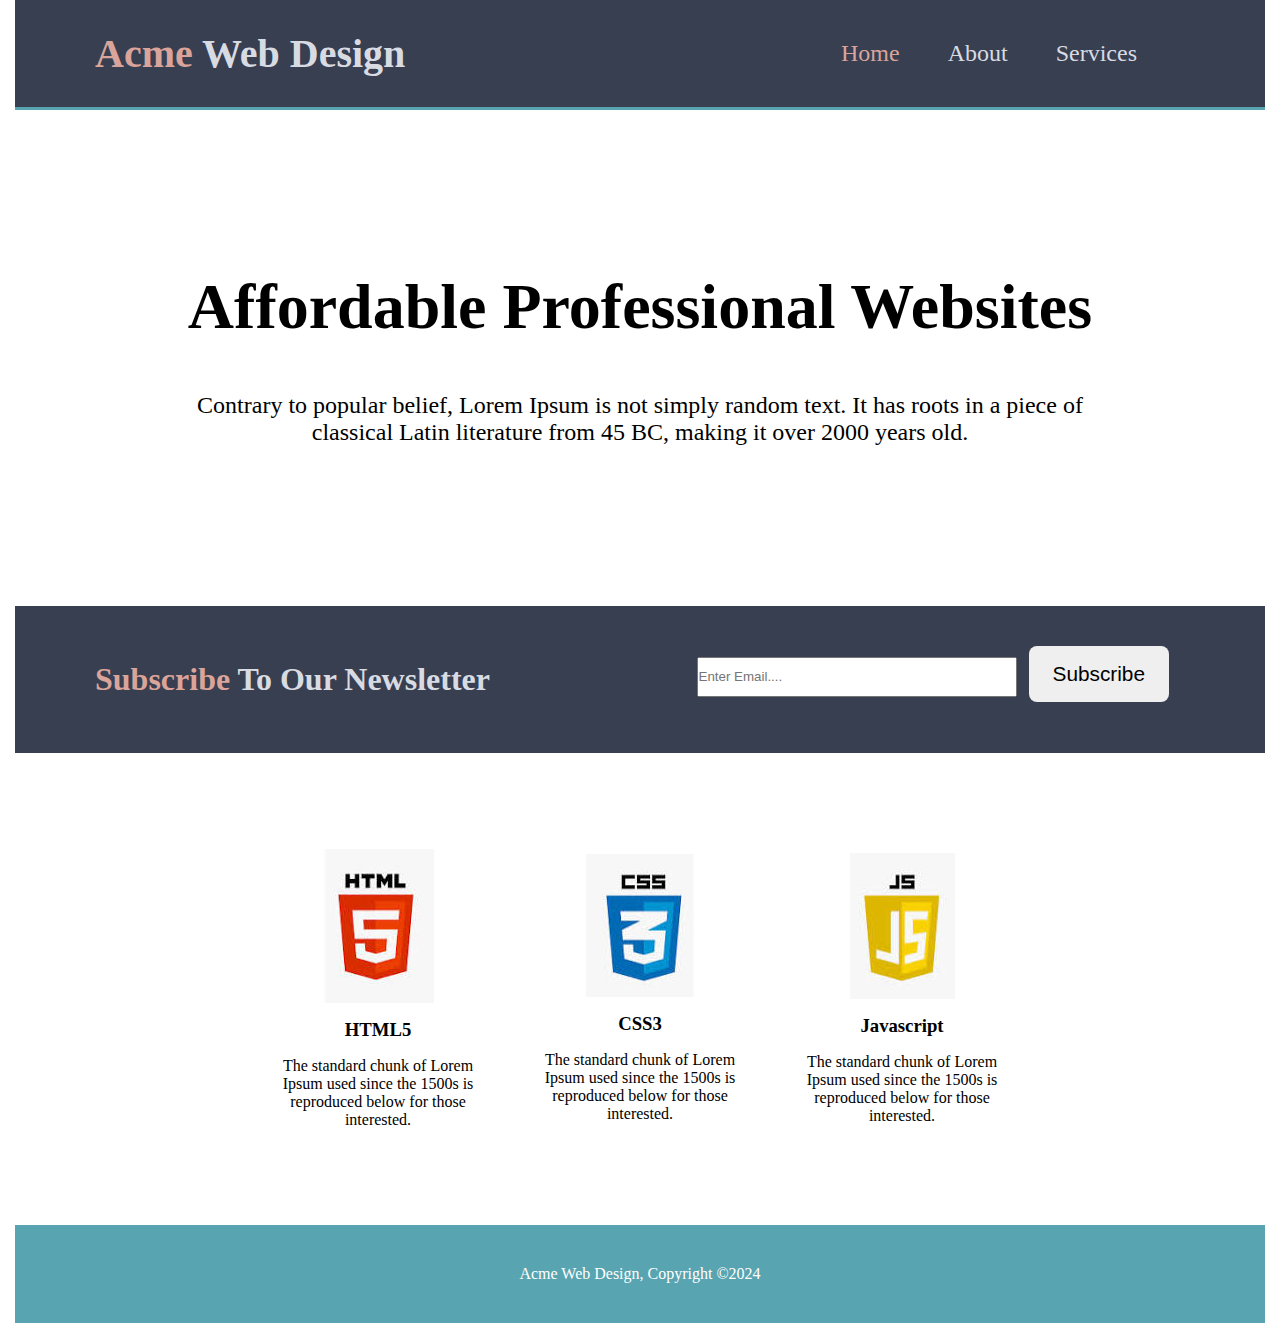
<file: index.html>
<!DOCTYPE html>
<html lang="en">
  <head>
    <meta charset="UTF-8" />
    <meta name="viewport" content="width=device-width, initial-scale=1.0" />
    <title>ACME</title>
    <link rel="stylesheet" href="style.css" />
  </head>
  <body>
    <header>
      <div class="container">
        <div id="branding">
          <h1><span class="highlight">Acme</span> Web Design</h1>
        </div>
        <nav>
          <ul>
            <li class="current"><a href="index.html">Home</a></li>
            <li><a href="about.html">About</a></li>
            <li><a href="services.html">Services</a></li>
          </ul>
        </nav>
      </div>
    </header>
    <section id="showcase">
      <div class="container-1">
        <h1>Affordable Professional Websites</h1>

        <p>
          Contrary to popular belief, Lorem Ipsum is not simply random text. It
          has roots in a piece of classical Latin literature from 45 BC, making
          it over 2000 years old.
        </p>
      </div>
    </section>
    <section id="newsletter">
      <div class="container-news">
        <h2><span class="font">Subscribe</span> To Our Newsletter</h2>
        <form>
          <input type="email1" placeholder="Enter Email...." />
          <button type="submit" class="button-1">Subscribe</button>
        </form>
      </div>
    </section>
    <section id="boxes">
      <div class="container-box">
        <div class="box">
          <img src=".//Images/h.jpeg" alt="HTML5 logo" />
          <h3>HTML5</h3>
          <p>
            The standard chunk of Lorem Ipsum used since the 1500s is reproduced
            below for those interested.
          </p>
        </div>
        <div class="box">
          <img src=".//Images/c.jpeg" alt="CSS3 logo" />
          <h3>CSS3</h3>
          <p>
            The standard chunk of Lorem Ipsum used since the 1500s is reproduced
            below for those interested.
          </p>
        </div>
        <div class="box">
          <img src=".//Images/j.jpeg" alt="Javascript logo" />
          <h3>Javascript</h3>
          <p>
            The standard chunk of Lorem Ipsum used since the 1500s is reproduced
            below for those interested.
          </p>
        </div>
      </div>
    </section>
    <footer>
      <p>Acme Web Design, Copyright &copy;2024</p>
    </footer>
  </body>
</html>
</file>
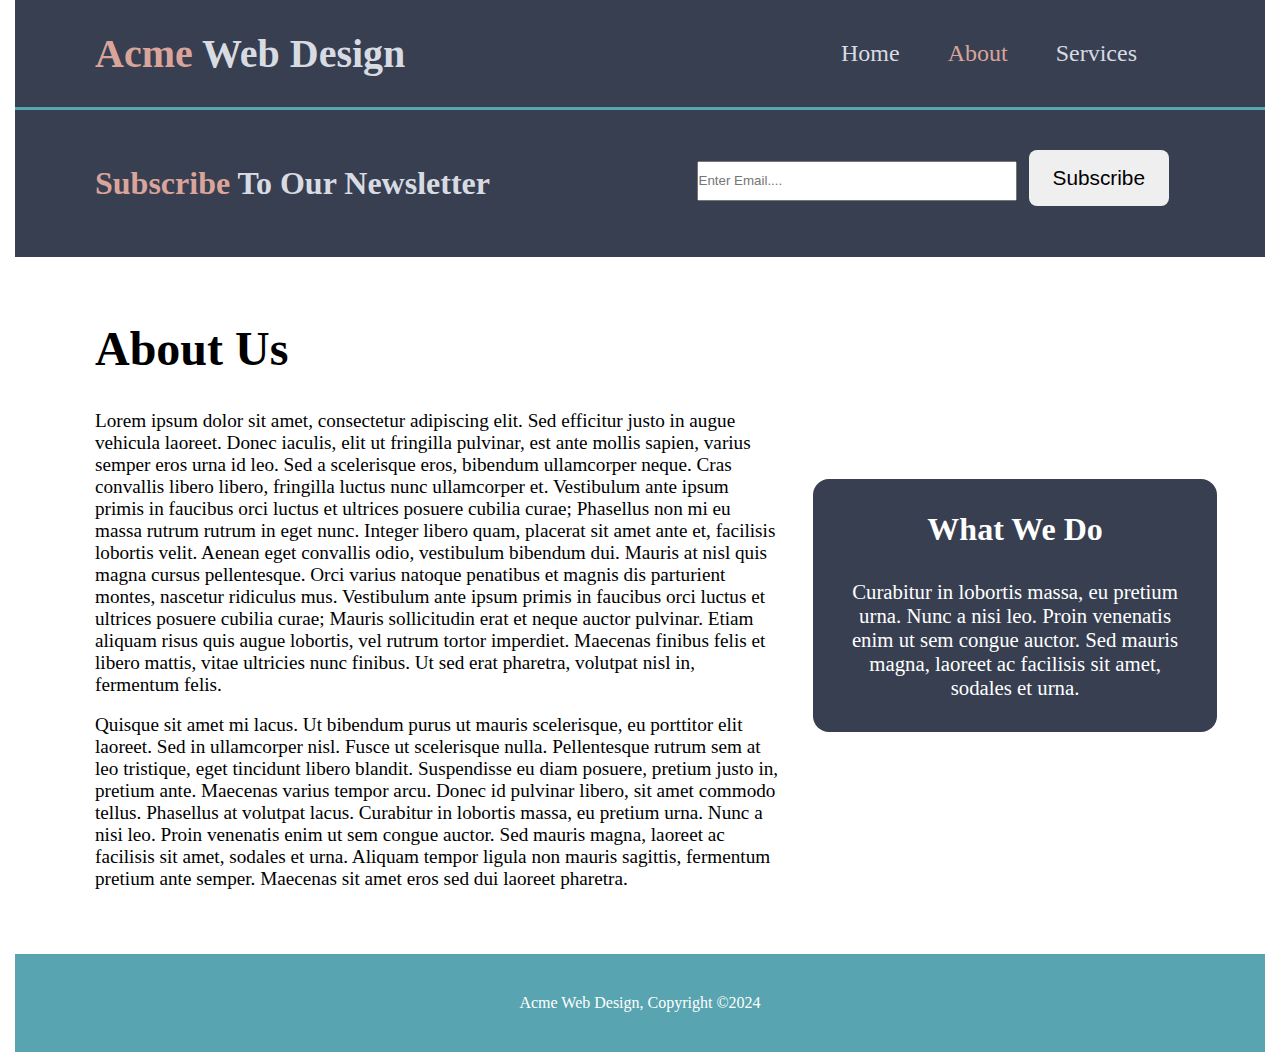
<file: about.html>
<!DOCTYPE html>
<html lang="en">
  <head>
    <meta charset="UTF-8" />
    <meta name="viewport" content="width=device-width, initial-scale=1.0" />
    <title>ACME</title>
    <link rel="stylesheet" href="style.css" />
  </head>
  <body>
    <header>
      <div class="container">
        <div id="branding">
          <h1><span class="highlight">Acme</span> Web Design</h1>
        </div>
        <nav>
          <ul>
            <li><a href="index.html">Home</a></li>
            <li class="current"><a href="about.html">About</a></li>
            <li><a href="services.html">Services</a></li>
          </ul>
        </nav>
      </div>
    </header>

    <section id="newsletter">
      <div class="container-news">
        <h2><span class="font">Subscribe</span> To Our Newsletter</h2>
        <form>
          <input type="email1" placeholder="Enter Email...." />
          <button type="submit" class="button-1">Subscribe</button>
        </form>
      </div>
    </section>
    <article class="wrapper">
      <div class="container-left">
        <h1>About Us</h1>
        <br />
        <p>
          Lorem ipsum dolor sit amet, consectetur adipiscing elit. Sed efficitur
          justo in augue vehicula laoreet. Donec iaculis, elit ut fringilla
          pulvinar, est ante mollis sapien, varius semper eros urna id leo. Sed
          a scelerisque eros, bibendum ullamcorper neque. Cras convallis libero
          libero, fringilla luctus nunc ullamcorper et. Vestibulum ante ipsum
          primis in faucibus orci luctus et ultrices posuere cubilia curae;
          Phasellus non mi eu massa rutrum rutrum in eget nunc. Integer libero
          quam, placerat sit amet ante et, facilisis lobortis velit. Aenean eget
          convallis odio, vestibulum bibendum dui. Mauris at nisl quis magna
          cursus pellentesque. Orci varius natoque penatibus et magnis dis
          parturient montes, nascetur ridiculus mus. Vestibulum ante ipsum
          primis in faucibus orci luctus et ultrices posuere cubilia curae;
          Mauris sollicitudin erat et neque auctor pulvinar. Etiam aliquam risus
          quis augue lobortis, vel rutrum tortor imperdiet. Maecenas finibus
          felis et libero mattis, vitae ultricies nunc finibus. Ut sed erat
          pharetra, volutpat nisl in, fermentum felis.
        </p>
        <br />
        <p>
          Quisque sit amet mi lacus. Ut bibendum purus ut mauris scelerisque, eu
          porttitor elit laoreet. Sed in ullamcorper nisl. Fusce ut scelerisque
          nulla. Pellentesque rutrum sem at leo tristique, eget tincidunt libero
          blandit. Suspendisse eu diam posuere, pretium justo in, pretium ante.
          Maecenas varius tempor arcu. Donec id pulvinar libero, sit amet
          commodo tellus. Phasellus at volutpat lacus. Curabitur in lobortis
          massa, eu pretium urna. Nunc a nisi leo. Proin venenatis enim ut sem
          congue auctor. Sed mauris magna, laoreet ac facilisis sit amet,
          sodales et urna. Aliquam tempor ligula non mauris sagittis, fermentum
          pretium ante semper. Maecenas sit amet eros sed dui laoreet pharetra.
        </p>
      </div>
      <div class="container-right">
        <h1>What We Do</h1>
        <p>
          Curabitur in lobortis massa, eu pretium urna. Nunc a nisi leo. Proin
          venenatis enim ut sem congue auctor. Sed mauris magna, laoreet ac
          facilisis sit amet, sodales et urna.
        </p>
      </div>
    </article>
    <footer>
      <p>Acme Web Design, Copyright &copy;2024</p>
    </footer>
  </body>
</html>
</file>
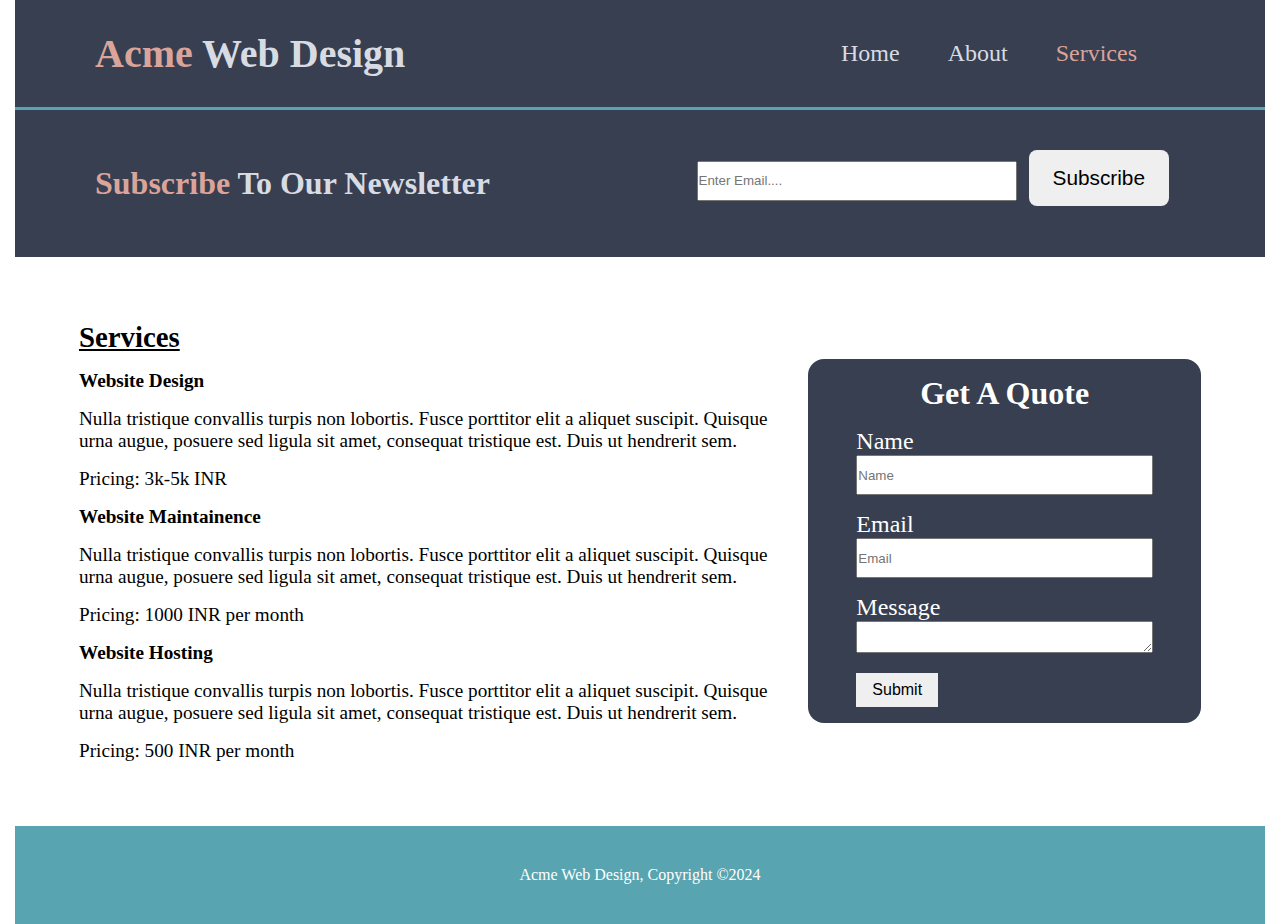
<file: services.html>
<!DOCTYPE html>
<html lang="en">
  <head>
    <meta charset="UTF-8" />
    <meta name="viewport" content="width=device-width, initial-scale=1.0" />
    <title>ACME</title>
    <link rel="stylesheet" href="style.css" />
  </head>
  <body>
    <header>
      <div class="container">
        <div id="branding">
          <h1><span class="highlight">Acme</span> Web Design</h1>
        </div>
        <nav>
          <ul>
            <li><a href="index.html">Home</a></li>
            <li><a href="about.html">About</a></li>
            <li class="current"><a href="services.html">Services</a></li>
          </ul>
        </nav>
      </div>
    </header>
    <section id="newsletter">
      <div class="container-news">
        <h2><span class="font">Subscribe</span> To Our Newsletter</h2>
        <form>
          <input type="email1" placeholder="Enter Email...." />
          <button type="submit" class="button-1">Subscribe</button>
        </form>
      </div>
    </section>

    <!-- <section id="newsletter">
      <div class="container-news">
        <h2>Subscribe To Our Newsletter</h2>
        <form>
          <input type="email" placeholder="Enter Email...." />
          <button type="submit" class="button-1">Subscribe</button>
        </form>
      </div>
    </section> -->
    <section class="services">
      <div class="left">
        <h2>Services</h2>

        <h4>Website Design</h4>
        <p>
          Nulla tristique convallis turpis non lobortis. Fusce porttitor elit a
          aliquet suscipit. Quisque urna augue, posuere sed ligula sit amet,
          consequat tristique est. Duis ut hendrerit sem.
        </p>
        <p>Pricing: 3k-5k INR</p>
        <h4>Website Maintainence</h4>
        <p>
          Nulla tristique convallis turpis non lobortis. Fusce porttitor elit a
          aliquet suscipit. Quisque urna augue, posuere sed ligula sit amet,
          consequat tristique est. Duis ut hendrerit sem.
        </p>
        <p>Pricing: 1000 INR per month</p>
        <h4>Website Hosting</h4>
        <p>
          Nulla tristique convallis turpis non lobortis. Fusce porttitor elit a
          aliquet suscipit. Quisque urna augue, posuere sed ligula sit amet,
          consequat tristique est. Duis ut hendrerit sem.
        </p>
        <p>Pricing: 500 INR per month</p>
      </div>

      <div class="right">
        <form>
          <h1>Get A Quote</h1>
        <div class="quote">
          <label for="input">Name</label><br>
          <input type="text" placeholder="Name" /><br>

          <label for="input">Email</label><br>
          <input type="email" placeholder="Email" /><br>
       
          <label for="input">Message</label><br>
          <textarea name="message"></textarea><br>
       
        <button type="submit" class="cta">Submit</button>
      </div>
    </form>
    </section>
    <footer>
      <p>Acme Web Design, Copyright &copy;2024</p>
    </footer>
  </body>
</html>
</file>
<file: style.css>
* {
  padding: 0;
  margin: 0;
  box-sizing: border-box;
}
html {
  max-width: 1250px;
  margin: auto;
}
body {
  font-size: 16px;
}
/* Header */

header .container {
  display: flex;
  justify-content: space-between;
  align-items: center;
  padding: 1.5rem 5rem;
  background: #373f51;
  border-bottom: 3px solid #58a4b0;
}
.container h1 {
  color: #d8dbe2;
  font-size: 2.5rem;
}
.highlight {
  color: #daa49a;
}
nav ul {
  list-style: none;
  display: flex;
  gap: 1rem;
  padding: 1rem 2rem;
}
ul li a {
  padding: 0.5rem 1rem;
  text-decoration: none;
  font-size: 1.5rem;
  color: #d8dbe2;
  cursor: pointer;
}
ul li a:hover {
  color: whitesmoke;
  text-decoration: underline;
}
.current a {
  color: #daa49a;
}
/* Showcase */
section .container-1 {
  text-align: center;
  padding: 10rem;
}

section .container-1 h1 {
  font-size: 4rem;
  margin-bottom: 2rem;
}
section .container-1 p {
  font-size: 1.5rem;
  margin-top: 3rem;
}
/* Newsletter */
.container-news {
  display: flex;
  justify-content: space-between;
  align-items: center;
  padding: 1.5rem 5rem;
  background: #373f51;
}
.container-news h2 {
  font-size: 2rem;
  color: #d8dbe2;
}
.font {
  color: #daa49a;
}
form {
  padding: 1rem;
}
form input {
  width: 20rem;
  height: 2.5rem;
  margin-right: 0.5rem;
  outline: none;
}
.button-1 {
  padding: 1rem 1.5rem;
  border-radius: 0.5rem;
  cursor: pointer;
  font-size: 1.3rem;
  box-shadow: none;
  outline: none;
  border: none;
}
.button-1:hover {
  background: #58a4b0;
  color: white;
}
/* Boxes */
.container-box {
  display: flex;
  justify-content: space-between;
  gap: 1rem;
  padding: 5rem 15rem;
}
.box {
  padding: 1rem 0.5rem;
  display: flex;
  flex-direction: column;
  align-items: center;
  justify-content: center;
}
.box h3 {
  margin: 1rem 0;
}
.box p {
  text-align: center;
  font-size: 1rem;
}
footer {
  text-align: center;
  padding: 2.5rem 0;
  background: #58a4b0;
  color: white;
}
/* Article */
.wrapper {
  display: flex;
  flex-wrap: wrap;
  align-items: center;
  justify-content: center;
  margin: 2rem 3rem;
}
.wrapper > *:nth-child(1) {
  flex: 1 1 65%;
  min-width: 25ch;
  padding: 2rem;
}
.wrapper > *:nth-child(2) {
  flex: 1 1 35%;
  min-width: 15ch;
  background: #373f51;
  color: white;
  border-radius: 1rem;
  padding: 2rem;
}

.container-right h1 {
  font-size: 2rem;
  margin-bottom: 2rem;
  text-align: center;
}
.container-right p {
  font-size: 1.3rem;
  text-align: center;
}
.container-left h1 {
  font-size: 3rem;
  margin-bottom: 1rem;
}
.container-left p {
  font-size: 1.2rem;
}
/* Services */

.services {
  display: flex;
  flex-wrap: wrap;
  align-items: center;
  justify-content: center;

  margin: 2rem 4rem;
}
.services > *:nth-child(1) {
  flex: 1 1 65%;
  min-width: 25ch;
  padding: 2rem;
  font-size: 1.2rem;
  display: flex;
  flex-direction: column;
  gap: 1rem;
  padding: 2rem 2rem 2rem 0;
}
.services > *:nth-child(2) {
  flex: 1 1 35%;
  min-width: 15ch;
  background: #373f51;
  color: white;
  border-radius: 1rem;
  resize: vertical;
}
.services h2 {
  text-decoration: underline;
}

.right form h1 {
  font-size: 2rem;
  text-align: center;
  margin-bottom: 1rem;
}
input[type="text"],
input[type="email"],
textarea {
  width: 100%;
}
.quote {
  align-items: center;
  padding: 0 2rem;
}
label {
  font-size: 1.5rem;
}
input {
  margin-bottom: 1rem;
}
textarea {
  margin-bottom: 1rem;
}
.cta {
  padding: 0.5rem 1rem;
  cursor: pointer;
  font-size: 1rem;
  box-shadow: none;
  outline: none;
  border: none;
}
.cta:hover {
  background: #58a4b0;
  color: white;
}
/* Media queries */
@media (max-width: 1065px) {
  .container-news {
    flex-direction: column;
    padding: 1.5rem 2rem;
    justify-content: center;
    align-items: center;
  }
  section .container-1 {
    padding: 8rem;
  }
  .container-box {
    padding: 3rem 5rem;
  }
}
@media (max-width: 899px) {
  section .container-1 {
    padding: 3rem;
  }
  header .container {
    padding: 0.5rem 1rem;
  }
  .services {
    flex-direction: column;
    margin: 1rem;
  }
}
@media (max-width: 737px) {
  .container h1 {
    font-size: 2rem;
  }

  ul li a {
    padding: 0;
  }
}

@media (max-width: 720px) {
  .container-box {
    padding: 1rem;
    flex-direction: column;
  }
}
@media (max-width: 670px) {
  .wrapper {
    margin: 1rem;
    flex-direction: column;
  }
  .wrapper > *:nth-child(1) {
    padding: 0;
    margin-bottom: 1rem;
  }
}
@media (max-width: 570px) {
  .container-news {
    padding: 1rem;
    display: flex;
    justify-content: start;
  }
  .container-news h2 {
    font-size: 1.5rem;
  }
  form input {
    width: 15rem;
    height: 1.5rem;
    margin-right: 0.5rem;
    outline: none;
  }
  .button-1 {
    padding: 0.5rem;
    border-radius: 0.5rem;
    cursor: pointer;
    font-size: 1rem;
    box-shadow: none;
    outline: none;
    border: none;
  }
  .container-1 {
    border-bottom: 2px #58a4b0 solid;
    padding: 0.5rem;
  }
}
@media (max-width: 422px) {
  .container-1 {
    padding: 0.5rem;
  }
  section .container-1 h1 {
    font-size: 2rem;
    margin-bottom: 1rem;
  }
  section .container-1 p {
    font-size: 1rem;
    margin-top: 1rem;
  }
}
@media (max-width: 413px) {
  nav ul {
    flex-direction: column;
    gap: 0.5rem;
  }
  header .container {
    padding: 0 1rem;
  }
}
</file>
